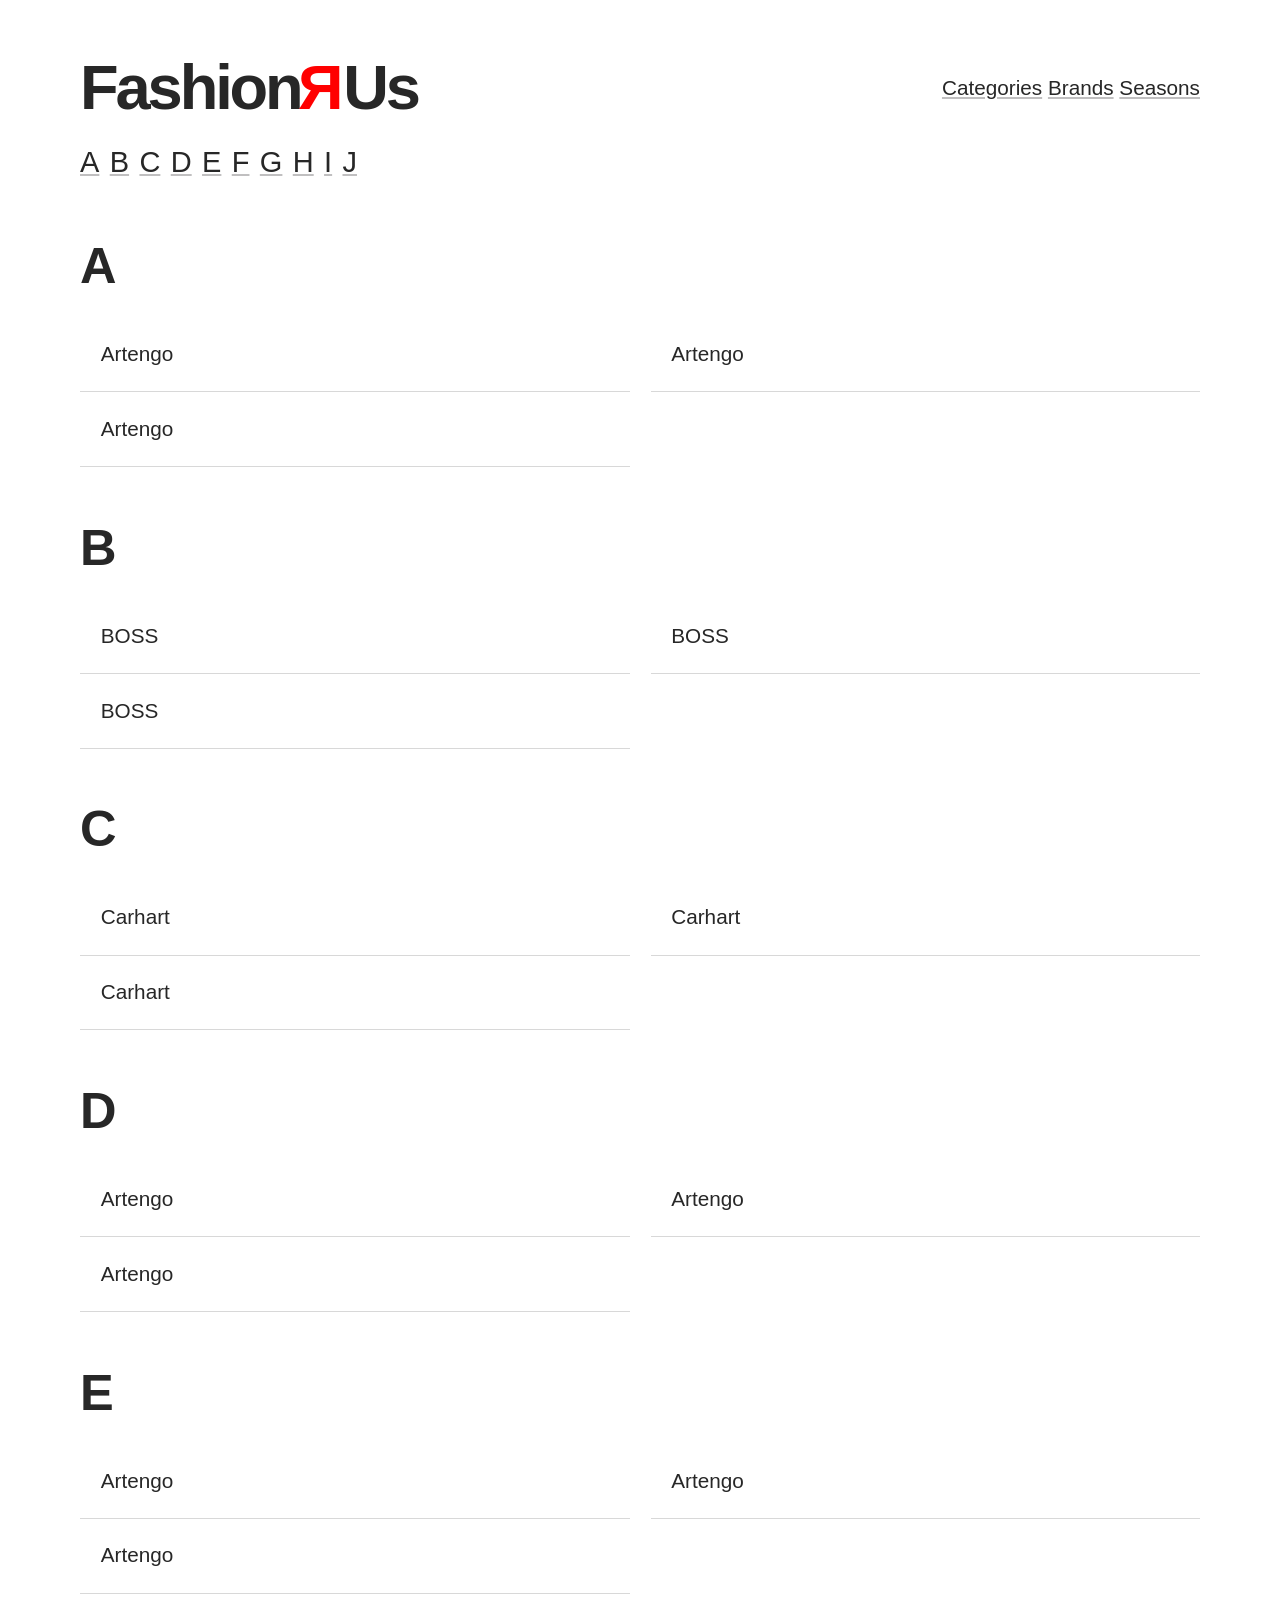
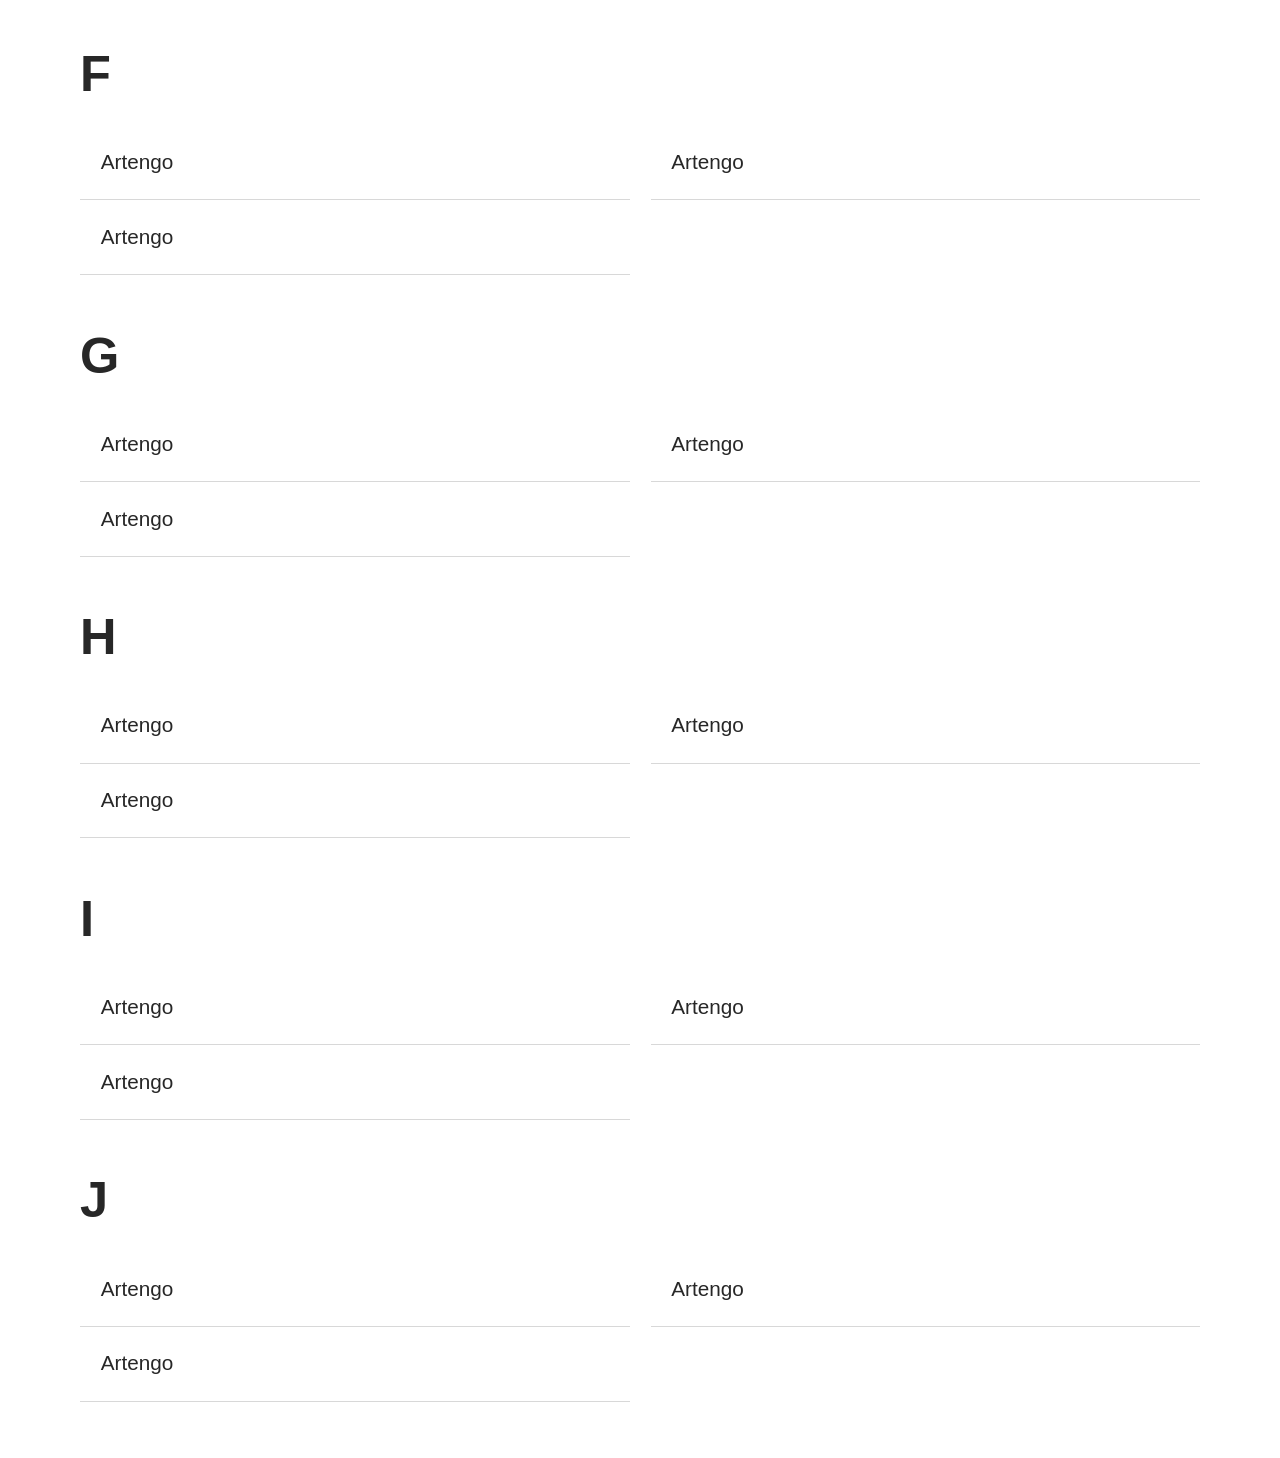
<file: index.html>
<html lang="en">
  <head>
    <meta charset="UTF-8" />
    <meta name="viewport" content="width=device-width, initial-scale=1.0" />
    <title>Brands</title>
    <link rel="stylesheet" href="base.css" />
    <link rel="stylesheet" href="style.css" />
  </head>
  <body class="category">
    <header class="mainNav">
      <h1>Fashion<span>R</span>Us</h1>
      <nav>
        <a href="category.html">Categories</a>
        <a href="brands.html">Brands</a>
        <a href="#">Seasons</a>
      </nav>
    </header>
    <main>
      <section class="letterLinks">
        <ol>
          <li><a href="#letter_a">A</a></li>
          <li><a href="#letter_b">B</a></li>
          <li><a href="#letter_c">C</a></li>
          <li><a href="#letter_d">D</a></li>
          <li><a href="#letter_e">E</a></li>
          <li><a href="#letter_f">F</a></li>
          <li><a href="#letter_g">G</a></li>
          <li><a href="#letter_h">H</a></li>
          <li><a href="#letter_i">I</a></li>
          <li><a href="#letter_j">J</a></li>
        </ol>
      </section>
      <div class="brandList">
        <section class="letterGroup" id="letter_a">
          <h2>A</h2>
          <ol>
            <li><a href="productlist.html">Artengo</a></li>
            <li><a href="productlist.html">Artengo</a></li>
            <li><a href="productlist.html">Artengo</a></li>
          </ol>
        </section>
        <section class="letterGroup" id="letter_b">
          <h2>B</h2>
          <ol>
            <li><a href="productlist.html">BOSS</a></li>
            <li><a href="productlist.html">BOSS</a></li>
            <li><a href="productlist.html">BOSS</a></li>
          </ol>
        </section>
        <section class="letterGroup" id="letter_c">
          <h2>C</h2>
          <ol>
            <li><a href="productlist.html">Carhart</a></li>
            <li><a href="productlist.html">Carhart</a></li>
            <li><a href="productlist.html">Carhart</a></li>
          </ol>
        </section>
        <section class="letterGroup" id="letter_d">
          <h2>D</h2>
          <ol>
            <li><a href="productlist.html">Artengo</a></li>
            <li><a href="productlist.html">Artengo</a></li>
            <li><a href="productlist.html">Artengo</a></li>
          </ol>
        </section>
        <section class="letterGroup" id="letter_e">
          <h2>E</h2>
          <ol>
            <li><a href="productlist.html">Artengo</a></li>
            <li><a href="productlist.html">Artengo</a></li>
            <li><a href="productlist.html">Artengo</a></li>
          </ol>
        </section>
        <section class="letterGroup" id="letter_f">
          <h2>F</h2>
          <ol>
            <li><a href="productlist.html">Artengo</a></li>
            <li><a href="productlist.html">Artengo</a></li>
            <li><a href="productlist.html">Artengo</a></li>
          </ol>
        </section>
        <section class="letterGroup" id="letter_g">
          <h2>G</h2>
          <ol>
            <li><a href="productlist.html">Artengo</a></li>
            <li><a href="productlist.html">Artengo</a></li>
            <li><a href="productlist.html">Artengo</a></li>
          </ol>
        </section>
        <section class="letterGroup" id="letter_h">
          <h2>H</h2>
          <ol>
            <li><a href="productlist.html">Artengo</a></li>
            <li><a href="productlist.html">Artengo</a></li>
            <li><a href="productlist.html">Artengo</a></li>
          </ol>
        </section>
        <section class="letterGroup" id="letter_i">
          <h2>I</h2>
          <ol>
            <li><a href="productlist.html">Artengo</a></li>
            <li><a href="productlist.html">Artengo</a></li>
            <li><a href="productlist.html">Artengo</a></li>
          </ol>
        </section>
        <section class="letterGroup" id="letter_j">
          <h2>J</h2>
          <ol>
            <li><a href="productlist.html">Artengo</a></li>
            <li><a href="productlist.html">Artengo</a></li>
            <li><a href="productlist.html">Artengo</a></li>
          </ol>
        </section>
      </div>
    </main>
  </body>
</html>
</file>
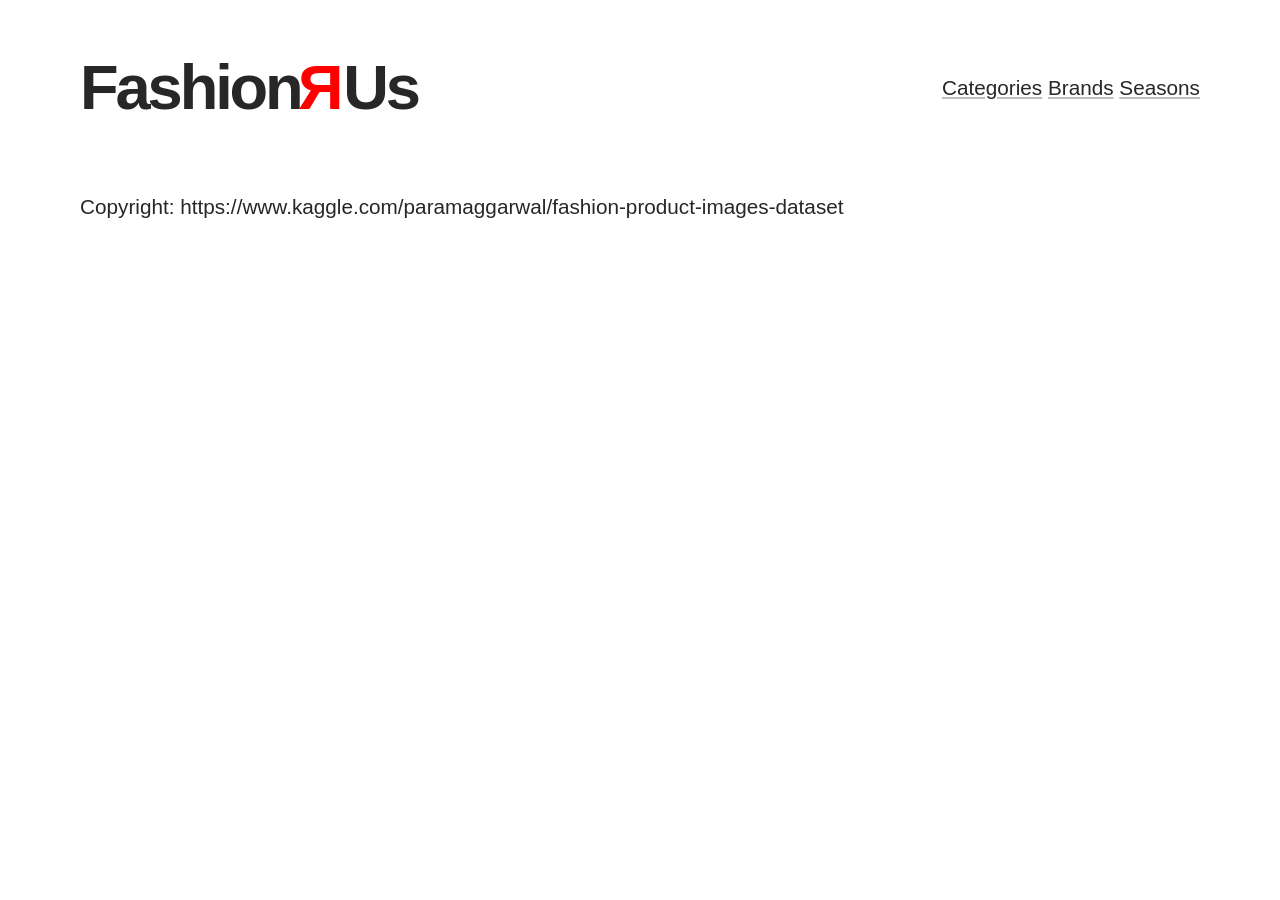
<file: brands.html>
<html lang="en">
 
<head>
    <meta charset="UTF-8" />
    <meta name="viewport" content="width=device-width, initial-scale=1.0" />
    <title>Products By Brand</title>
    <link rel="stylesheet" href="base.css" />
    <link rel="stylesheet" href="style.css" />
</head>
 
<body class="productlist">
    <header class="mainNav">
        <h1>Fashion<span>R</span>Us</h1>
        <nav>
            <a href="category.html">Categories</a>
            <a href="brands.html">Brands</a>
            <a href="#">Seasons</a>
        </nav>
    </header>
    <main>
        <h2 class="nocat"></h2>
        <template id="smallProductTemplate">
            <article class="smallProduct">
                <img src="  https://kea-alt-del.dk/t7/images/webp/640/1530.webp"
                    alt="Sahara Team India Fanwear Round Neck Jersey" />
                <h3>Sahara Team India Fanwear Round Neck Jersey</h3>
                <p class="subtle">Tshirts | Puma</p>
                <p class="price"><span>Prev.</span> DKK 1595,-</p>
                <div class="discounted">
                    <p>Now DKK 1560,-</p>
                    <p>-<span class="discountclass"></span>%</p>
                </div>
                <a href="porduct.html?id=1165">Read More</a>
            </article>
        </template>
    </main>
    <script src="productlist.js"></script>
 
</body>
<footer>
    <p>Copyright: https://www.kaggle.com/paramaggarwal/fashion-product-images-dataset </p>
</footer>
 
</html>
</file>
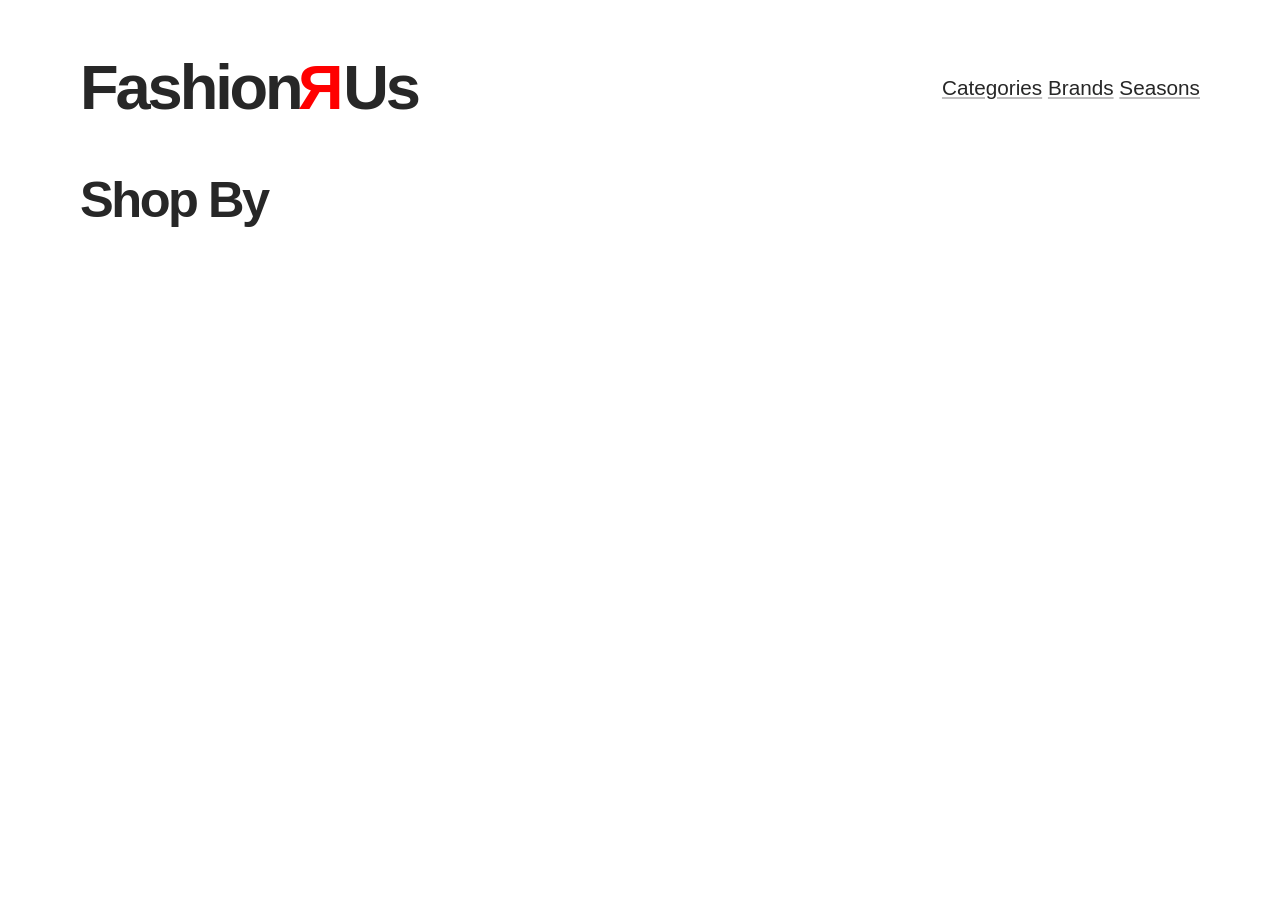
<file: category.html>
<!DOCTYPE html>
<html lang="en">
<head>
    <meta charset="UTF-8">
    <meta http-equiv="X-UA-Compatible" content="IE=edge">
    <meta name="viewport" content="width=device-width, initial-scale=1.0">
    <title>Category</title>
    <link rel="stylesheet" href="base.css" />
    <link rel="stylesheet" href="style.css" />
</head>
<body class="category">
    <header class="mainNav">
        <h1>Fashion<span>R</span>Us</h1>
        <nav>
          <a href="category.html">Categories</a>
          <a href="brands.html">Brands</a>
          <a href="#">Seasons</a>
        </nav>
      </header>
      <main>
          <h2>Shop By</h2>
          <template id="cat-template">
            <a href="#" class="cat-card">
                <div class="cat-title">

                </div>
            </a>
        </template>

        <section id="cat-grid">

        </section>

      </main>
      <script src="category.js"></script>
</body>
</html>
</file>
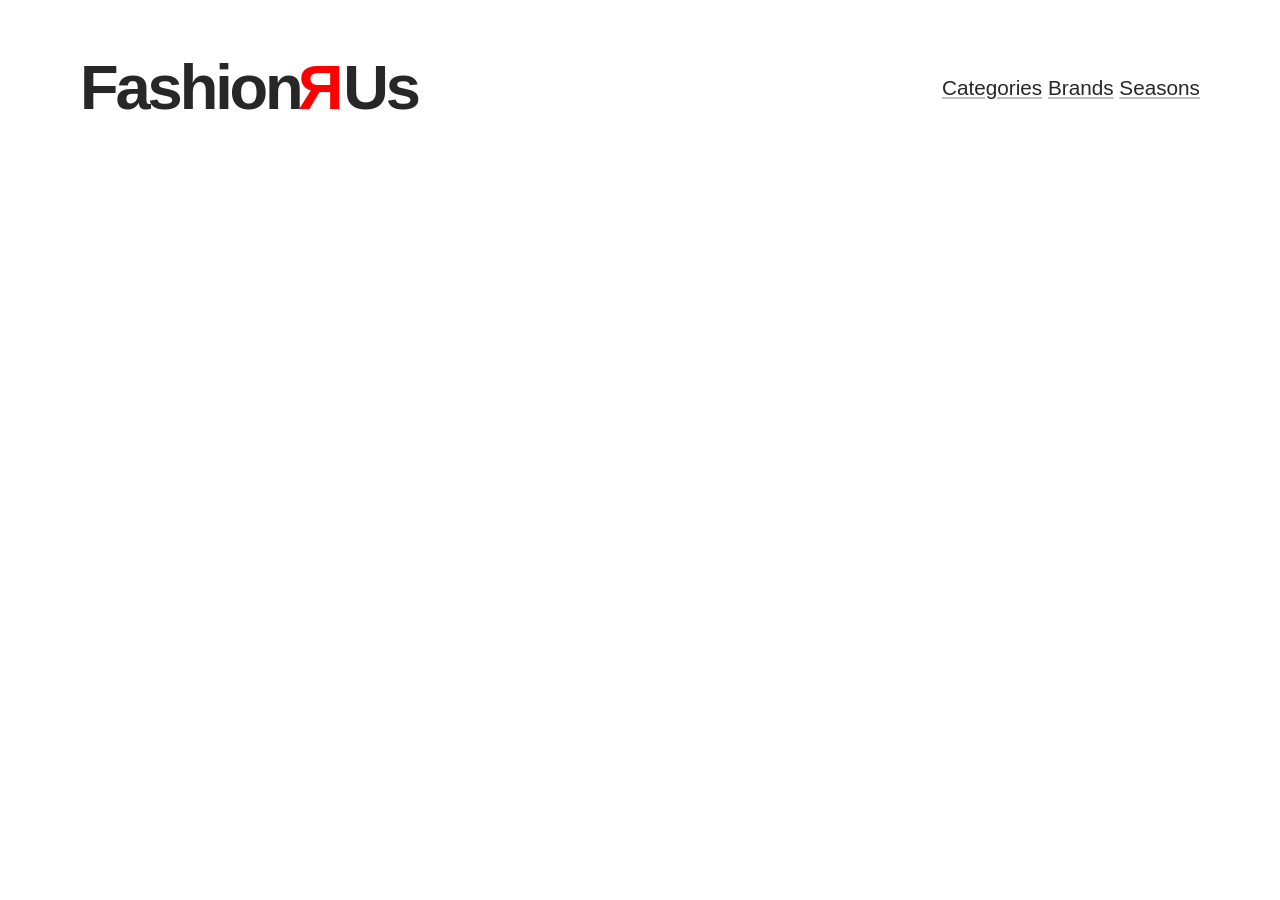
<file: productlist.html>
<!DOCTYPE html>
<html lang="en">
  <head>
    <meta charset="UTF-8" />
    <meta name="viewport" content="width=device-width, initial-scale=1.0" />
    <title>Products By Brand</title>
    <link rel="stylesheet" href="base.css" />
    <link rel="stylesheet" href="style.css" />
  </head>
  <body class="productlist">
    <header class="mainNav">
      <h1>Fashion<span>R</span>Us</h1>
      <nav>
        <a href="category.html">Categories</a>
        <a href="brands.html">Brands</a>
        <a href="#">Seasons</a>
      </nav>
    </header>

    <main>
      <h2 class="nocat"></h2>
      <template id="smallProductTemplate">
      <article class="smallProduct">
        <img
          src="https://kea-alt-del.dk/t7/images/webp/640/1163.webp"
          alt="Sahara Team India Fanwear Round Neck Jersey"
        />
        <h3>Sahara Team India Fanwear Round Neck Jersey</h3>
        <p class="subtle">Tshirts | Nike</p>
        <p class="price"><span>Prev.</span> DKK 1595,-</p>
        <div class="discounted">
          <p>Now DKK 1560,-</p>
          <p>-34%</p>
        </div>
        <a href="product.html?id=1576">Read More</a>
      </article>
    </template>
      <!-- 
      <article class="smallProduct onSale">
        <img
          src="https://kea-alt-del.dk/t7/images/webp/640/1164.webp"
          alt="Blue T20"
        />
        <h3>Blue T20 Indian Cricket Jersey</h3>
        <p class="subtle">Tshirts | Nike</p>
        <p class="price"><span>Prev.</span> DKK 1595,-</p>
        <div class="discounted">
          <p>Now DKK 1560,-</p>
          <p>-34%</p>
        </div>
        <a href="product.html">Read More</a>
      </article>
      <article class="smallProduct soldOut">
        <img
          src="https://kea-alt-del.dk/t7/images/webp/640/1165.webp"
          alt="Blue T20 Indian Cricket Jersey"
        />
        <h3>Blue T20 Indian Cricket Jersey</h3>
        <p class="subtle">Tshirts | Nike</p>
        <p class="price"><span>Prev.</span> DKK 1595,-</p>
        <div class="discounted">
          <p>Now DKK 1560,-</p>
          <p>-34%</p>
        </div>
        <a href="product.html">Read More</a>
      </article>
      <article class="smallProduct soldOut onSale">
        <img
          src="https://kea-alt-del.dk/t7/images/webp/640/1525.webp"
          alt="Blue T20 Indian"
        />
        <h3>Blue T20 Indian Cricket Jersey</h3>
        <p class="subtle">Tshirts | Nike</p>
        <p class="price"><span>Prev.</span> DKK 1595,-</p>
        <div class="discounted">
          <p>Now DKK 1560,-</p>
          <p>-34%</p>
        </div>
        <a href="product.html">Read More</a>
      </article>
      <article class="smallProduct">
        <img
          src="https://kea-alt-del.dk/t7/images/webp/640/1526.webp"
          alt="Blue T20 Indian Cricket Jersey"
        />
        <h3>Blue T20 Indian Cricket Jersey</h3>
        <p class="subtle">Tshirts | Nike</p>
        <p class="price"><span>Prev.</span> DKK 1595,-</p>
        <div class="discounted">
          <p>Now DKK 1560,-</p>
          <p>-34%</p>
        </div>
        <a href="product.html">Read More</a>
      </article>
      -->
    </main>
    <!-- <script src="productlist.js"></script> -->
  </body>
</html>
</file>
<file: base.css>
/* Scale major third
––––––––––––––––––––––––––––––––– */

/*
3.815rem
3.052rem
2.441rem
1.953rem
1.563rem
1.25rem
1rem
0.8rem
0.64rem
0.512rem
0.41rem
0.328rem
0.262rem
0.209rem
*/

/* Root
––––––––––––––––––––––––––––––––– */
:root {
    --color: #272727;
    --background-color: white;
    --caret-color: #272727;
    --text-decoration-color: #c0bfc0;
    --text-decoration-color-hover: #272727;
    --input-border-color: #f6f6f6;
    --input-background-color: #f6f6f6;
    --input-color: #343334;
    --input-invalid-border-color: #ff7d87;
    --input-checkbox-border-color: #d8d8d8;
    --table-border-color: #d8d8d8;
    --table-header-color: #d8d8d8;
    --checkbox-checked-url: url('data:image/svg+xml;utf8,<svg xmlns="http://www.w3.org/2000/svg" width="78.369" height="78.369" viewBox="0 0 78.369 78.369"><path fill="white" d="M78.05 19.015l-48.592 48.59c-.428.43-1.12.43-1.548 0L.32 40.016c-.427-.426-.427-1.12 0-1.547l6.704-6.704c.428-.427 1.12-.427 1.548 0l20.113 20.112 41.113-41.113c.43-.427 1.12-.427 1.548 0l6.703 6.704c.427.427.427 1.12 0 1.548z"/></svg>');
    --select-background-image: url('data:image/svg+xml;utf8,<svg xmlns="http://www.w3.org/2000/svg" viewBox="0 0 125.304 125.304"><path d="M62.652 103.895L0 21.41h125.304" fill="%23343334"/></svg>');
    /*not changed in dark mode*/
    --input-focus-border-color: #5aaafa;
    --kbd-color: #343334;
    --kbd-background-color: #f9f9f9;
    --kbd-border-color: #d8d8d8;
    --kbd-border-bottom-color: #a6a5a6;
    --abbr-border-bottom-color: #949394;
  }
  @media (prefers-color-scheme: dark) {
    :root {
      --color: white;
      --background-color: #272727;
      --caret-color: white;
      --text-decoration-color: #777677;
      --text-decoration-color-hover: white;
      --input-border-color: #595859;
      --input-background-color: #595859;
      --input-color: white;
      --input-checkbox-border-color: white;
      --table-border-color: #595859;
      --table-header-color: #595859;
      --checkbox-checked-url: url('data:image/svg+xml;utf8,<svg xmlns="http://www.w3.org/2000/svg" width="78.369" height="78.369" viewBox="0 0 78.369 78.369"><path fill="%23343434" d="M78.05 19.015l-48.592 48.59c-.428.43-1.12.43-1.548 0L.32 40.016c-.427-.426-.427-1.12 0-1.547l6.704-6.704c.428-.427 1.12-.427 1.548 0l20.113 20.112 41.113-41.113c.43-.427 1.12-.427 1.548 0l6.703 6.704c.427.427.427 1.12 0 1.548z"/></svg>');
      --select-background-image: url('data:image/svg+xml;utf8,<svg xmlns="http://www.w3.org/2000/svg" viewBox="0 0 125.304 125.304"><path d="M62.652 103.895L0 21.41h125.304" fill="%23ffffff"/></svg>');
    }
  }
  * {
    box-sizing: border-box;
    margin: 0;
    padding: 0;
    text-rendering: optimizeLegibility;
    -webkit-font-smoothing: antialiased;
    -moz-osx-font-smoothing: grayscale;
    -webkit-tap-highlight-color: transparent;
  }
  
  html {
    font-size: calc(18px + ((100vw - 600px) / 250));
    font-family: -apple-system, BlinkMacSystemFont, "avenir next", avenir,
      "helvetica neue", helvetica, ubuntu, roboto, noto, "segoe ui", arial,
      sans-serif;
    margin: 0;
    padding: 0;
    text-decoration-skip-ink: "auto";
  }
  
  body {
    padding: 0;
    margin: calc((100vh / 25) * 1.563) calc((100vw / 25) * 1.563);
    font-weight: 400;
    line-height: 1.563;
    color: var(--color);
    background-color: var(--background-color);
    caret-color: var(--caret-color);
  }
  
  img {
    display: block;
    max-width: 100%;
    height: auto;
  }
  
  /* Typography
      ––––––––––––––––––––––––––––––––– */
  
  h1,
  h2,
  h3,
  h4,
  h5,
  h6 {
    margin-bottom: 1rem;
    margin-top: 1em;
    font-weight: bold;
  }
  
  h1 {
    font-size: 3.052rem;
    letter-spacing: -0.15rem;
    line-height: 1;
  }
  
  h2 {
    font-size: 2.441rem;
    letter-spacing: -0.12rem;
    line-height: 1.2;
  }
  
  h3 {
    font-size: 1.953rem;
    letter-spacing: -0.09rem;
    line-height: 1.2;
  }
  
  h4 {
    font-size: 1.563rem;
    letter-spacing: -0.06rem;
    line-height: 1.3;
  }
  
  h5 {
    font-size: 1.25rem;
    letter-spacing: -0.03rem;
    line-height: 1.4;
  }
  
  h6 {
    font-size: 1rem;
    letter-spacing: 0;
    line-height: 1.5;
  }
  
  p {
    margin-bottom: 1.563rem;
  }
  
  p > *:last-child {
    margin-bottom: 0;
  }
  
  a {
    color: inherit;
    text-decoration: underline;
    text-decoration-color: var(--text-decoration-color);
    -webkit-text-decoration-color: var(--text-decoration-color);
    border-radius: 5px;
    text-underline-offset: 2px;
    text-decoration-thickness: 2px;
  }
  
  @media (hover: hover) {
    a:hover {
      text-decoration-color: var(--text-decoration-color-hover);
    }
  }
  
  a:focus-visible {
    box-shadow: 0 0 0 2px #5aaafa;
    outline: none;
  }
  
  small {
    font-size: 0.888rem;
  }
  
  hr {
    border: 1px solid var(--input-color);
    margin: 3.052rem 0;
  }
  
  /* Form
      ––––––––––––––––––––––––––––––––– */
  label {
    font-weight: bold;
    display: flex;
  }
  
  input[type="email"],
  input[type="text"],
  input[type="number"],
  input[type="password"],
  input[type="url"],
  input[type="tel"],
  input[type="search"],
  input[type="date"],
  input[type="month"],
  input[type="day"],
  input[type="week"],
  input[type="datetime"],
  input[type="datetime-local"],
  input[type="time"],
  input:not([type]) {
    padding: 0.5rem;
    font-size: 1rem;
    border: 2px solid var(--input-border-color);
    background-color: var(--input-background-color);
    color: var(--input-color);
    border-radius: 10px;
    -webkit-appearance: none;
    -moz-appearance: none;
    appearance: none;
  }
  
  select {
    -webkit-appearance: none;
    padding: 0.5rem;
    font-size: 1rem;
    border: 2px solid var(--input-border-color);
    border-radius: 10px;
    color: var(--input-color);
    height: 2.5rem;
    background-color: var(--input-background-color);
    background-image: var(--select-background-image);
    background-repeat: no-repeat;
    background-size: 1rem;
    background-position: center right 0.5rem;
  }
  
  textarea {
    -webkit-appearance: none;
    -moz-appearance: none;
    appearance: none;
    font-size: 1rem;
    border: 2px solid var(--input-border-color);
    color: var(--input-color);
    border-radius: 10px;
    resize: vertical;
    background-color: var(--input-background-color);
    box-sizing: border-box;
    padding: 0.5rem;
    font-family: -apple-system, BlinkMacSystemFont, "avenir next", avenir,
      "helvetica neue", helvetica, ubuntu, roboto, noto, "segoe ui", arial,
      sans-serif;
  }
  
  input:focus,
  select:focus,
  textarea:focus {
    outline: none;
    border: 2px solid var(--input-focus-border-color);
  }
  
  input:invalid:not(:placeholder-shown),
  select:invalid,
  textarea:invalid {
    border: 2px solid var(--input-invalid-border-color);
    box-shadow: none;
  }
  
  input[type="checkbox"] {
    display: inline-block;
    height: 1rem;
    font-size: 1rem;
    border-radius: 5px;
    -webkit-appearance: none;
    -moz-appearance: none;
    appearance: none;
    border: 2px solid var(--input-checkbox-border-color);
    width: 1rem;
    background-color: var(--background-color);
    align-self: center;
    margin-right: 0.5rem;
  }
  
  input[type="checkbox"]:hover {
    cursor: pointer;
  }
  
  input[type="checkbox"]:checked {
    background-image: var(--checkbox-checked-url);
    background-size: contain;
    background-color: var(--input-color);
    border: 2px solid var(--input-color);
  }
  
  input[type="checkbox"]:focus-visible,
  input[type="checkbox"]:checked:focus-visible {
    border-color: var(--input-focus-border-color);
  }
  
  input[type="radio"] {
    -webkit-appearance: none;
    -moz-appearance: none;
    appearance: none;
    border-radius: 50%;
    border: 2px solid var(--input-checkbox-border-color);
    height: 1rem;
    width: 1rem;
    margin-right: 0.5rem;
    align-self: center;
    justify-content: center;
    position: relative;
    display: flex;
  }
  
  @media (hover: hover) {
    input[type="radio"]:hover {
      cursor: pointer;
    }
  }
  
  input[type="radio"]:checked {
    border: 2px solid var(--input-color);
  }
  
  input[type="radio"]:focus-visible,
  input[type="radio"]:checked:focus-visible {
    border-color: var(--input-focus-border-color);
  }
  
  input[type="radio"]:checked::before {
    content: "";
    width: calc(100% - 4px);
    height: calc(100% - 4px);
    background-color: var(--input-color);
    align-self: center;
    border-radius: 50%;
  }
  
  input[type="submit"],
  input[type="reset"],
  input[type="button"],
  button {
    padding: 0.5rem 1.25rem;
    font-size: 1rem;
    border-radius: 10px;
    background-color: var(--input-background-color);
    border: 2px solid var(--input-border-color);
    color: var(--input-color);
    text-decoration: none;
    font-weight: bold;
    margin-bottom: 1rem;
    -webkit-appearance: none;
    -moz-appearance: none;
    appearance: none;
    display: inline-block;
    line-height: initial;
    transition: background-color 200ms ease-in-out, border 200ms ease-in-out,
      transform 200ms ease-in-out;
    -webkit-touch-callout: none;
    -webkit-user-select: none;
    user-select: none;
  }
  button:disabled {
    opacity: 0.2;
  }
  
  @media (hover: hover) {
    input[type="submit"]:hover,
    input[type="reset"]:hover,
    input[type="button"]:hover,
    button:hover {
      cursor: pointer;
    }
  }
  
  button:focus-visible,
  input[type="submit"]:focus-visible,
  input[type="reset"]:focus-visible,
  input[type="button"]:focus-visible {
    border-color: var(--input-focus-border-color);
    outline: none;
  }
  
  /* Tables
      ––––––––––––––––––––––––––––––––– */
  table {
    width: 100%;
    border-spacing: 0;
    margin-bottom: 1.563rem;
    font-variant-numeric: tabular-nums;
  }
  
  th,
  td {
    padding: 0.5rem 0.5rem 0.5rem 0;
    margin: 0;
  }
  
  th {
    font-weight: bold;
    text-align: left;
    border-bottom: 2px solid var(--table-border-color);
    color: var(--table-header-color);
  }
  
  td {
    border-bottom: 2px solid var(--table-border-color);
  }
  
  /* Code
      ––––––––––––––––––––––––––––––––– */
  code {
    font-family: "SFMono-Regular", Consolas, "Liberation Mono", Menlo, Courier,
      monospace;
    font-size: 0.8rem;
    white-space: nowrap;
    background: var(--input-background-color);
    padding: 0 0.328rem;
    display: inline-block;
    vertical-align: middle;
    border-radius: 10px;
  }
  
  p > code {
    white-space: normal;
  }
  
  pre > code {
    line-height: 1.563em;
    display: block;
    padding: 1rem;
    white-space: pre;
    margin-bottom: 1.563rem;
    overflow: scroll;
  }
  
  /* Forces a new-line at the end of a code block for layout purposes. */
  pre > code::after {
    content: " ";
  }
  
  /* Blockquote
      ––––––––––––––––––––––––––––––––– */
  blockquote {
    border-left: 0.25rem solid var(--input-border-color);
    padding: 0 1rem;
    margin-bottom: 1.563rem;
  }
  
  /* List
      ––––––––––––––––––––––––––––––––– */
  ul {
    margin: 0;
    padding: 0 1px;
    list-style: disc outside;
    font-variant-numeric: tabular-nums;
  }
  
  ol {
    list-style: decimal outside;
  }
  
  ol,
  ul {
    padding-left: 0;
    margin-top: 0;
    margin-bottom: 1.563rem;
  }
  
  li {
    list-style-position: inside;
  }
  
  dd {
    margin-left: 1rem;
  }
  /* Keyboard
      ––––––––––––––––––––––––––––––––– */
  kbd {
    display: inline-block;
    padding: 0 0.328rem;
    font-family: "SFMono-Regular", Consolas, "Liberation Mono", Menlo, Courier,
      monospace;
    font-size: 0.64rem;
    color: var(--kbd-color);
    vertical-align: middle;
    background-color: var(--kbd-background-color);
    border: solid 1px var(--kbd-border-color);
    border-bottom: solid 2px var(--kbd-border-bottom-color);
    border-radius: 5px;
  }
  
  /* Abbreviation
      ––––––––––––––––––––––––––––––––– */
  abbr {
    text-decoration: none;
    border-bottom: 2px dashed var(--abbr-border-bottom-color);
  }
  
  @media (hover: hover) {
    abbr:hover {
      cursor: help;
    }
  }
  
  /* Details
      ––––––––––––––––––––––––––––––––– */
  details > summary:focus {
    box-shadow: 0 0 0 2px var(--input-focus-border-color);
    outline: none;
    border-radius: 5px;
  }
  
  details > summary:hover {
    cursor: pointer;
  }
</file>
<file: style.css>
:root {
    --off-color: red;
  }
  html {
    scroll-behavior: smooth;
  }
  .mainNav h1 span {
    display: inline-block;
    transform: scaleX(-1);
    color: var(--off-color);
  }
  .mainNav > * {
    margin: 0;
  }
  @media screen and (min-width: 700px) {
    .mainNav {
      display: flex;
      align-items: center;
    }
  }
  
  .mainNav h1 {
    margin-right: auto;
  }
  
  /*Category*/
  .letterLinks ol {
    margin-top: 1rem;
    list-style-type: none;
    display: flex;
    flex-wrap: wrap;
    gap: 0.5rem;
    font-size: 1.4rem;
  }
  .brandList ol {
    list-style-type: none;
  }
  .brandList li {
    border-bottom: 1px solid #d8d8d8;
    display: flex;
    justify-content: space-between;
    align-items: center;
    padding: 1rem;
  }
  .brandList a {
    text-decoration: none;
    display: block;
    width: 100%;
  }
  .brandList li::after {
    display: block;
    width: 20px;
    height: 20px;
    content: "";
    transition: all 0.3s;
    background: url('data:image/svg+xml;utf8,<svg xmlns="http://www.w3.org/2000/svg" viewBox="0 0 9 14"><path fill="none" stroke="white" d="M.8 12.87l7.5-6-7.5-6"></path></svg>');
    background-repeat: no-repeat;
    /* url('data:image/svg+xml;utf8,<svg class="svg-arrowRight" viewBox="0 0 9 14"><path fill="none" stroke="#979797" d="M.8 12.87l7.5-6-7.5-6"></path></svg>'); */
  }
  .brandList li:hover {
    background: #d8d8d8;
    transition: transform 0.3s;
  }
  .brandList li:hover::after {
    transform: translateX(8px);
  }
  
  @media screen and (min-width: 800px) {
    .brandList ol {
      column-count: 2;
    }
  }
  
  /*ProductList*/
  .productlist main {
    display: grid;
    grid-template-columns: repeat(auto-fill, minmax(150px, 300px));
    gap: 2rem;
  }
  .productlist main h2 {
    grid-column: 1/-1;
  }
  .productlist article h3 {
    font-size: 1rem;
    flex-grow: 3;
  }
  .productlist article > * {
    margin: 0;
    font-size: 0.9rem;
  }
  .subtle {
    color: #d8d8d8cc;
  }
  .productlist article {
    display: flex;
    flex-direction: column;
  }
  .productlist article.soldOut img {
    opacity: 0.5;
  }
  .productlist article.soldOut::before {
    content: "Sold Out";
    position: absolute;
    background: var(--color);
    color: var(--background-color);
    padding: 1rem;
  }
  .productlist article .discounted,
  .productlist article .price span {
    display: none;
  }
  .productlist article.onSale .discounted {
    display: flex;
    justify-content: space-between;
  }
  .discounted > p {
    margin-bottom: 0;
  }
  .productlist article.onSale .price span {
    display: initial;
  }
  .productlist article button {
    margin-top: auto;
  }
  .productlist article {
    margin-bottom: 1rem;
  }
  .discounted p:last-child {
    background: var(--off-color);
    padding: 0.2rem;
  }
  
  /*Product*/
  .breadcrumbs {
    list-style-type: none;
    display: flex;
  }
  .breadcrumbs li::after {
    display: inline-block;
    width: 10px;
    height: 10px;
    margin: 0 10px;
    content: "";
    transition: all 0.3s;
    background: url('data:image/svg+xml;utf8,<svg xmlns="http://www.w3.org/2000/svg" viewBox="0 0 9 14"><path fill="none" stroke="white" d="M.8 12.87l7.5-6-7.5-6"></path></svg>');
    background-repeat: no-repeat;
    /* url('data:image/svg+xml;utf8,<svg class="svg-arrowRight" viewBox="0 0 9 14"><path fill="none" stroke="#979797" d="M.8 12.87l7.5-6-7.5-6"></path></svg>'); */
  }
  .breadcrumbs li:last-child::after {
    background: none;
  }
  .purchaseBox {
    background: #d8d8d8;
    color: var(--background-color);
    padding: 1rem;
  }
  .info {
    padding: 1rem;
  }
  .product select {
    min-width: 100px;
  }
  .product main {
    display: grid;
  }
  .product main .breadcrumbs,
  .product main img {
    grid-column: 1/-1;
  }
  .purchaseBox form label {
    gap: 1rem;
  }
  .purchaseBox button {
    display: block;
    margin-top: 1rem;
    width: 100%;
  }
  dt {
    font-weight: 700;
  }
  @media screen and (min-width: 1000px) {
    .product main {
      grid-template-columns: 1fr 310px;
    }
    .info {
      order: 0;
    }
    .purchaseBox {
      order: 2;
      transform: translate(-50px, -100px);
    }
  }
</file>
